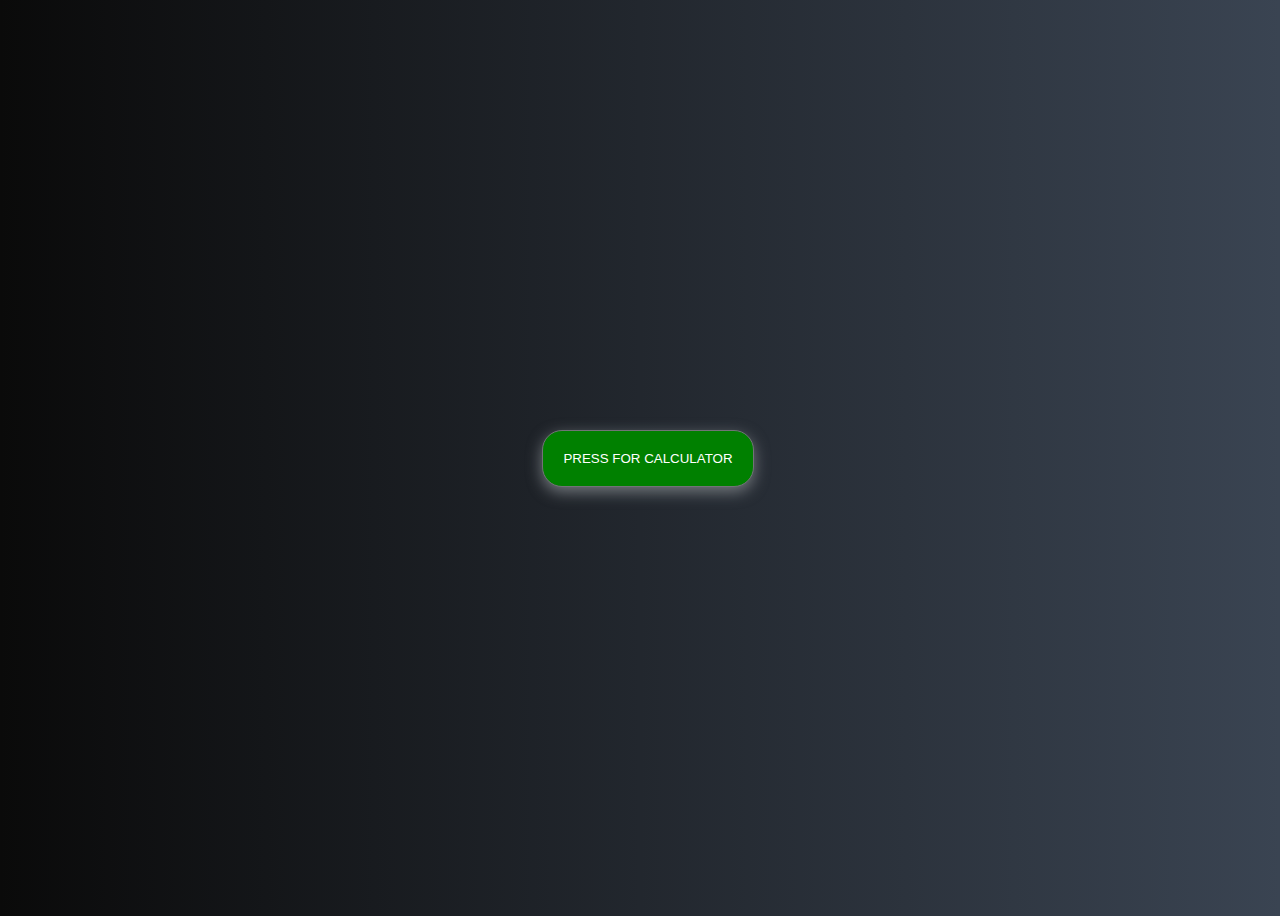
<file: index.html>
<!DOCTYPE html>
<html lang="en">
  <head>
    <meta charset="UTF-8" />
    <meta name="viewport" content="width=device-width, initial-scale=1.0" />
    <title>Starting</title>
  </head>
  <style>
    body {
      width: 100%;
      height: 100vh;
      display: flex;
      justify-content: center;
      align-items: center;
      background: linear-gradient(90deg, #0a0a0a, #3a4452);
    }
    button {
      border: 1px solid #717377;
      padding: 20px;
      border-radius: 20px;
      background: transparent;
      box-shadow: 0px 5px 15px rgba(115, 120, 125, 2);
      color: white;
      background-color: green;
    }
    a {
      text-decoration: none;
      color: white;
    }
    button:hover {
      font-size: 1rem;
    }
  </style>
  <body>
    <button><a href="./index(1).html">PRESS FOR CALCULATOR</a></button>
  </body>
</html>
</file>
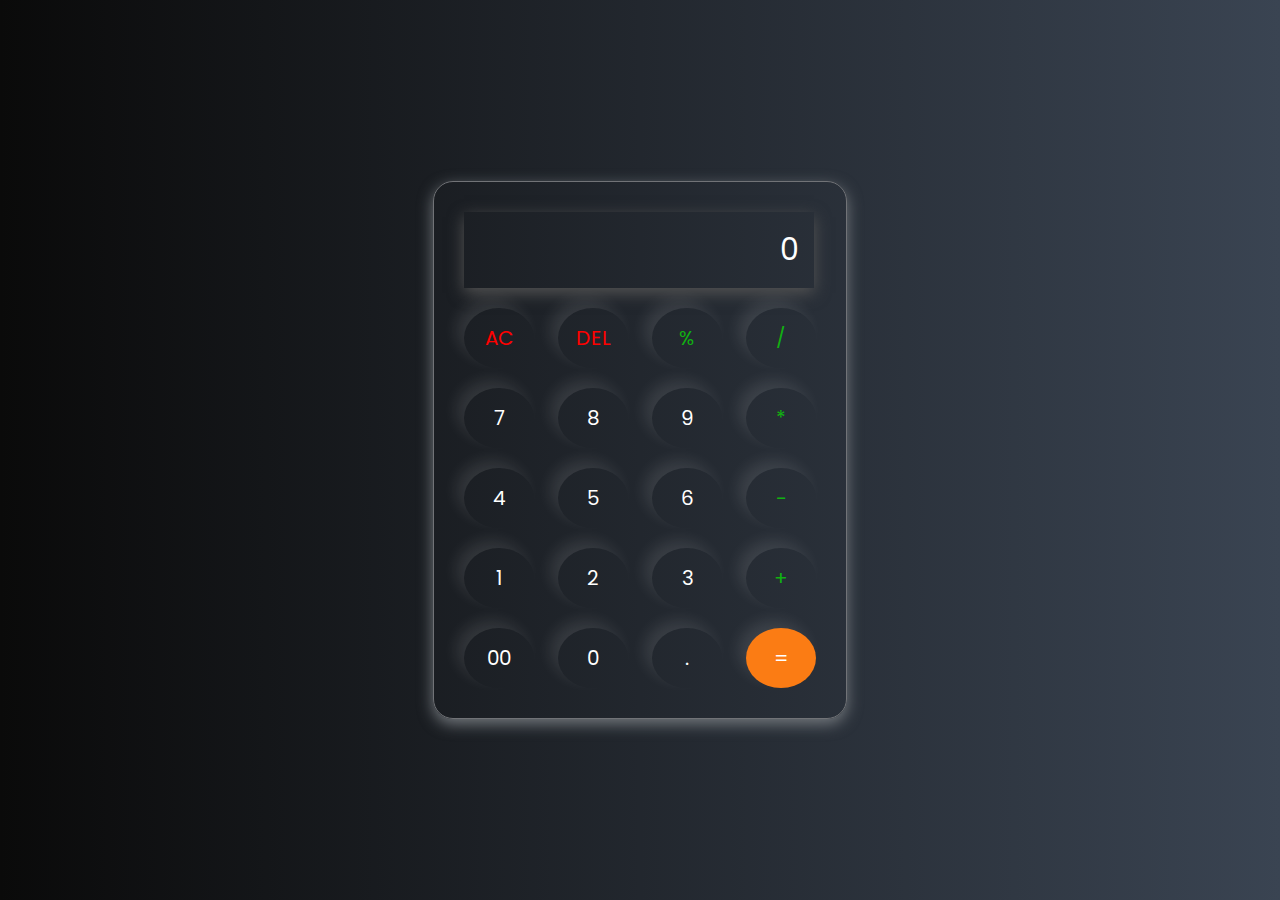
<file: index(1).html>
<!DOCTYPE html>
<html lang="en">
  <head>
    <meta charset="UTF-8" />
    <meta name="viewport" content="width=device-width, initial-scale=1.0" />
    <link rel="stylesheet" href="style.css" />
    <title>Calculator</title>
  </head>

  <body>
    <div class="calculator">
      <input type="text" placeholder="0" id="inputBox" />
      <div>
        <button class="clear">AC</button>
        <button class="clear">DEL</button>
        <button class="operators">%</button>
        <button class="operators">/</button>
      </div>
      <div>
        <button>7</button>
        <button>8</button>
        <button>9</button>
        <button class="operators">*</button>
      </div>
      <div>
        <button>4</button>
        <button>5</button>
        <button>6</button>
        <button class="operators">-</button>
      </div>
      <div>
        <button>1</button>
        <button>2</button>
        <button>3</button>
        <button class="operators">+</button>
      </div>
      <div>
        <button>00</button>
        <button>0</button>
        <button>.</button>
        <button class="equal">=</button>
      </div>
    </div>
    <script src="script.js"></script>
  </body>
</html>
</file>
<file: style.css>
@import url("https://fonts.googleapis.com/css2?family=Poppins:ital,wght@0,100;0,200;0,300;0,400;0,500;0,600;0,700;0,800;0,900;1,100;1,200;1,300;1,400;1,500;1,600;1,700;1,800;1,900&display=swap");
* {
  margin: 0;
  padding: 0;
  font-family: "Poppins", sans-serif;
  box-sizing: border-box;
}
body {
  width: 100%;
  height: 100vh;
  display: flex;
  justify-content: center;
  align-items: center;
  background: linear-gradient(90deg, #0a0a0a, #3a4452);
}
.calculator {
  border: 1px solid #717377;
  padding: 20px;
  border-radius: 20px;
  background: transparent;
  box-shadow: 0px 5px 15px rgba(115, 120, 125, 2);
}
input {
  width: 350px;
  border: none;
  padding: 15px;
  margin: 10px;
  box-shadow: 0px 5px 15px rgba(84, 84, 84, 1);
  background: transparent;
  font-size: 30px;
  text-align: right;
  cursor: pointer;
  color: white;
}
input::placeholder {
  color: white;
}
button {
  border: none;
  width: 70px;
  height: 60px;
  margin: 10px;
  border-radius: 50%;
  background: transparent;
  color: white;
  font-size: 20px;
  box-shadow: -8px -8px 15px rgba(255, 255, 255, 0.1);
  cursor: pointer;
}
.equal {
  background-color: #fb7c14;
}
.operators {
  color: rgb(17, 177, 17);
}
.clear {
  color: red;
}
</file>
